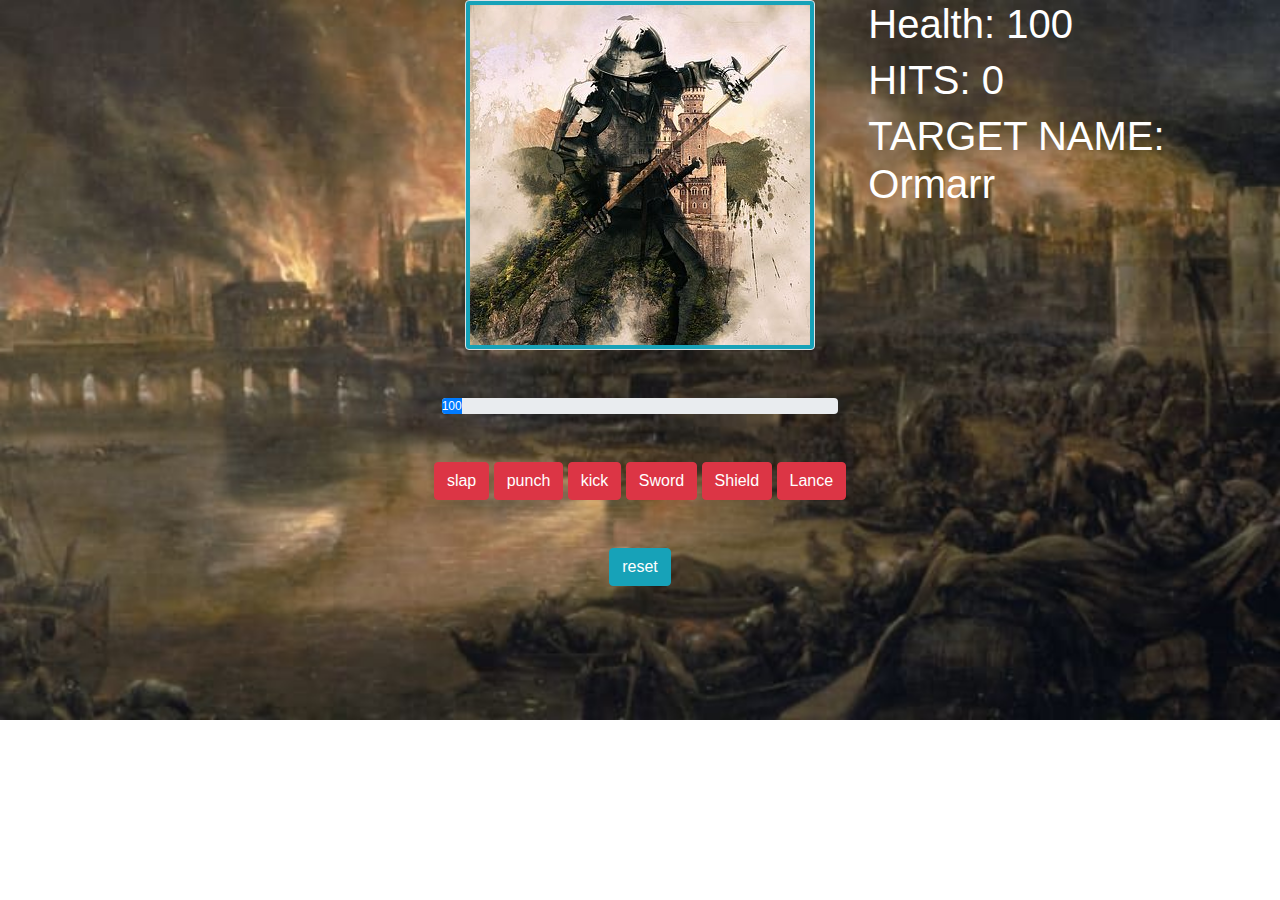
<file: index.html>
<!DOCTYPE html>
<html lang="en">

<head>
  <meta charset="UTF-8">
  <meta name="viewport" content="width=device-width, initial-scale=1.0">
  <meta http-equiv="X-UA-Compatible" content="ie=edge">
  <title>Slap Object Game</title>
  <link rel="stylesheet" href="">
  <link rel="stylesheet" href="">
  <link rel="stylesheet" href="https://stackpath.bootstrapcdn.com/bootstrap/4.3.1/css/bootstrap.min.css"
    integrity="sha384-ggOyR0iXCbMQv3Xipma34MD+dH/1fQ784/j6cY/iJTQUOhcWr7x9JvoRxT2MZw1T" crossorigin="anonymous">
  <link rel="stylesheet" href="game.css">
</head>

<body>
  <div class="container-fluid">
    <div class="row justify-content-around min-vh-60">
      <div class="col-4">
      </div>
      <!--main image-->
      <div class="col-4 text-center">
        <img src="medieval-1753740__340.jpg" class="img-thumbnail size 200px bg-info">
      </div>
      <!--user game update links -->
      <div class="col-4 text-white">
        <h1><span>Health</span><span id="health"></span></h1>
        <h1><span>HITS</span><span id="totalHits"></span></h1>
        <h1><span>TARGET NAME</span><span id="targetName"></span></h1>
      </div>
    </div>
    <div class="row">
      <div class="col-4">
      </div>
      <div class="col-4 justify-content-center mt-5">
        <div class="progress" style="width: 100%">
          <div id="progress" class="progress-bar h-100 justify-content-center" role="progress bar" aria-valuenow="0"
            aria-valuemin="0" aria-valuemax="100">
          </div>
        </div>
      </div>
      <div class="col-4">
      </div>
    </div>


    <!--action and items buttons-->
    <div class="row actions min-vh-40 mt-5 d-flex justify-content-around text-center text-primary">
      <div class="col-12 justify-content-around">
        <button id="slap" class="btn btn-danger" onclick="slap()">slap</button>
        <button id="punch" class="btn btn-danger" onclick="punch()">punch</button>
        <button id="kick" class="btn btn-danger" onclick="kick()">kick</button>
        <button id="sword" class="btn btn-danger" onclick="sword()">Sword</button>
        <button id="shield" class="btn btn-danger" onclick="shield()">Shield</button>
        <button id="lance" class="btn btn-danger" onclick="lance()">Lance</button>
      </div>
      <!--reset button-->
      <div class="col-12 mt-5 text-center">
        <button id="reset" class="btn btn-info" onclick="reset()">reset</button>
      </div>
    </div>
  </div>
  <script src="game.js"></script>
</body>

</html>
</file>
<file: game.css>
/*Only use this file if you want to override bootstrap or create your own style*/
body {
  background: url(when-london-burned-1666s-great-fires-featured-photo.jpg); 
  background-size: cover;  
  background-repeat: no-repeat; 
}
</file>
